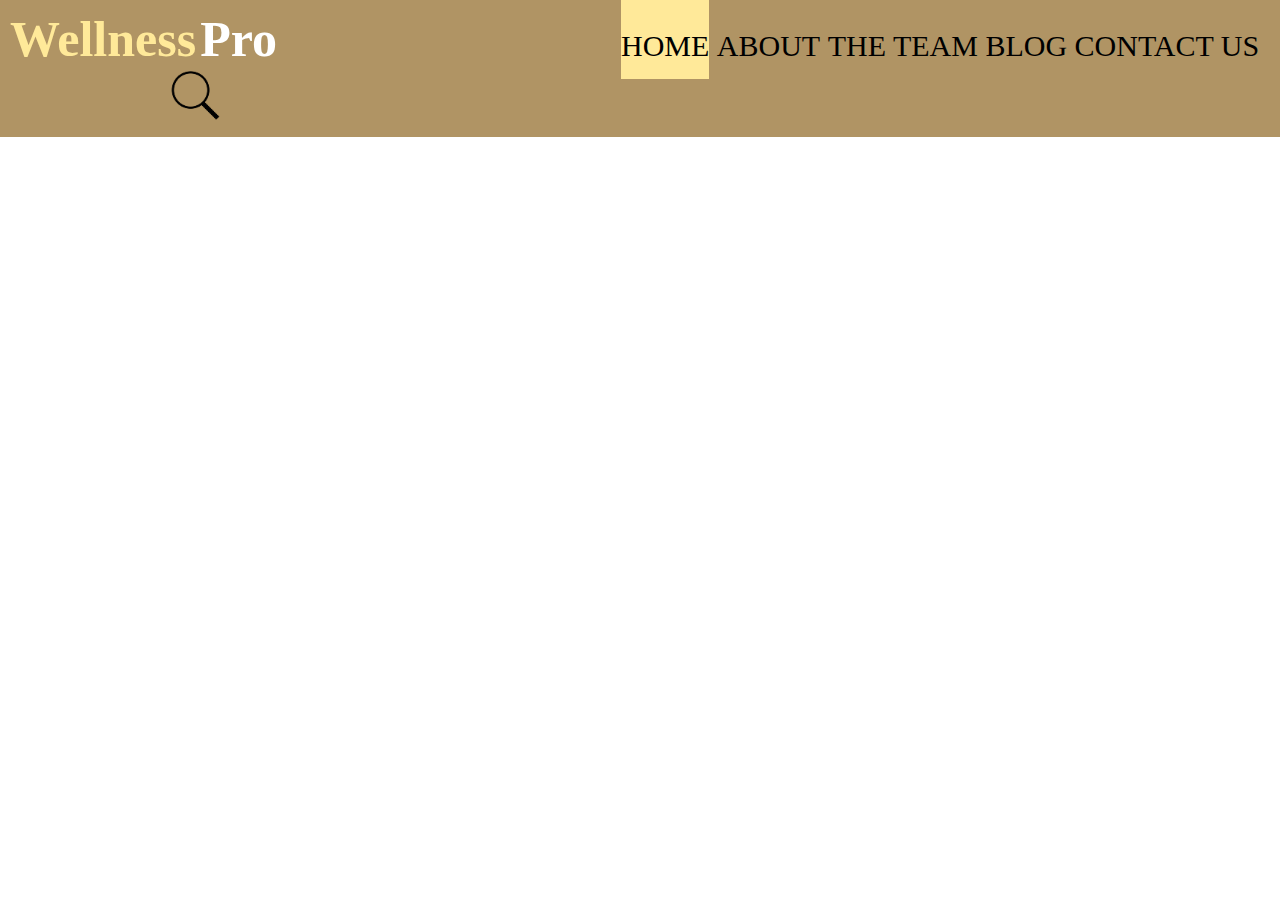
<file: index.html>
<!DOCTYPE html>
<html lang="en">
  <head>
    <meta charset="UTF-8" />
    <meta name="viewport" content="width=device-width, initial-scale=1.0" />
    <title>Document</title>
    <link rel="preconnect" href="https://fonts.googleapis.com" />
    <link rel="preconnect" href="https://fonts.gstatic.com" crossorigin />
    <link
      href="https://fonts.googleapis.com/css2?family=Abel&family=Anton&family=Inter:ital,opsz,wght@0,14..32,100..900;1,14..32,100..900&family=Montserrat:ital,wght@0,100..900;1,100..900&family=Paytone+One&family=Rubik+Mono+One&display=swap"
      rel="stylesheet"
    />
    <link rel="stylesheet" href="./css/style.css" />
  </head>
  <body>
    <!-- Header sction -->
    <div class="header">
      <div class="title-container">
        <h1>Wellness</h1>
        <h1>Pro</h1>
      </div>
      <div class="links">
        <ul>
          <li>HOME</li>
          <li>ABOUT</li>
          <li>THE TEAM</li>
          <li>BLOG</li>
          <li>CONTACT US</li>
        </ul>
      </div>
      <div class="search-icon-container">
        <img src="./img/search.png" alt="" />
      </div>
    </div>

    <!-- Body -->
    <!-- banner section -->

    <!-- footer -->
  </body>
</html>
</file>
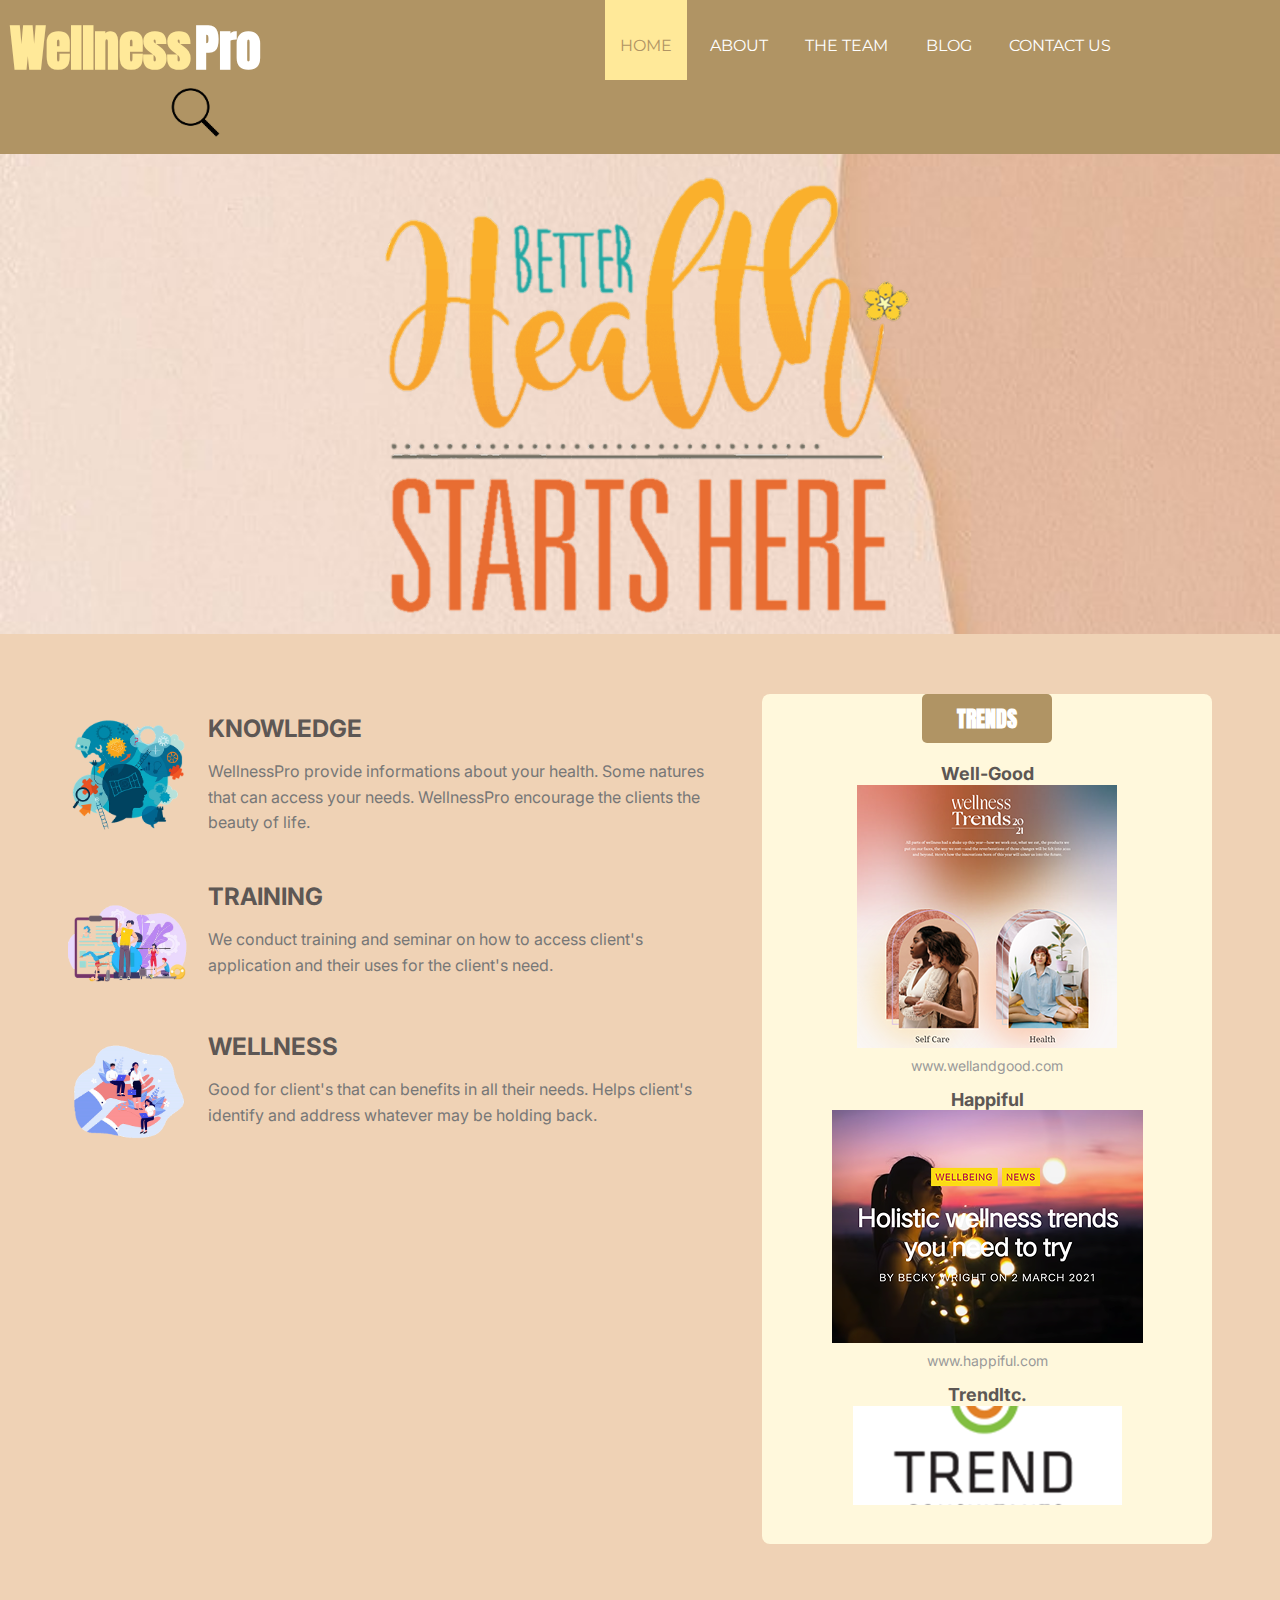
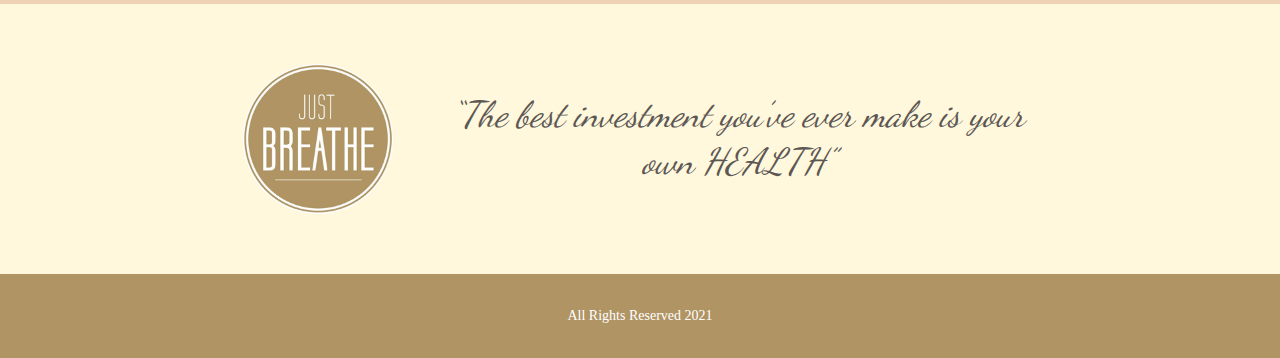
<file: index(1).html>
<!DOCTYPE html>
<html lang="en">
  <head>
    <meta charset="UTF-8" />
    <meta name="viewport" content="width=device-width, initial-scale=1.0" />
    <title>Document</title>
    <link rel="preconnect" href="https://fonts.googleapis.com" />
    <link rel="preconnect" href="https://fonts.gstatic.com" crossorigin />
    <link
      href="https://fonts.googleapis.com/css2?family=Abel&family=Anton&family=Inter:ital,opsz,wght@0,14..32,100..900;1,14..32,100..900&family=Montserrat:ital,wght@0,100..900;1,100..900&family=Paytone+One&family=Rubik+Mono+One&display=swap"
      rel="stylesheet"
    />
    <!-- Added for the quote font -->
    <link href="https://fonts.googleapis.com/css2?family=Dancing+Script:wght@400..700&display=swap" rel="stylesheet">
    <link rel="stylesheet" href="./css/stylee.css" />
  </head>
  <body>
    <!-- Header sction -->
    <div class="header">
      <div class="title-container">
        <h1>Wellness</h1>
        <h1>Pro</h1>
      </div>
      <div class="links">
        <ul>
          <li>HOME</li>
          <li>ABOUT</li>
          <li>THE TEAM</li>
          <li>BLOG</li>
          <li>CONTACT US</li>
        </ul>
      </div>
      <div class="search-icon-container">
        <img src="./img/search.png" alt="" />
      </div>
    </div>
    <!-- Body -->
    <!-- banner section -->
       <div class="banner-section">
      <!-- The main banner background image -->
      <img src="img/bg.jpg" class="banner-bg" alt="Abstract background for banner">
      <!-- The single image for "Better Health STARTS HERE" -->
      <img src="img/hed 1.png" alt="Better Health Starts Here" class="banner-main-text-image">
    </div>
    <!-- Main Content Area -->
    <div class="main-content-layout">
        <div class="content-blocks-column">
            <div class="content-block">
                <img src="img/knowledge.png" alt="Knowledge Icon" />
                <div class="text-content">
                    <h3>KNOWLEDGE</h3>
                    <p>WellnessPro provide informations about your health. Some natures that can access your needs. WellnessPro encourage the clients the beauty of life.</p>
                </div>
            </div>
            <div class="content-block">
                <img src="img/training.png" alt="Training Icon" />
                <div class="text-content">
                    <h3>TRAINING</h3>
                    <p>We conduct training and seminar on how to access client's application and their uses for the client's need.</p>
                </div>
            </div>
            <div class="content-block">
                <img src="img/wellness.png" alt="Wellness Icon" />
                <div class="text-content">
                    <h3>WELLNESS</h3>
                    <p>Good for client's that can benefits in all their needs. Helps client's identify and address whatever may be holding back.</p>
                </div>
            </div>
        </div>
        <div class="trends-column">
            <h4>TRENDS</h4>
            <div class="trend-item">
                <h5>Well-Good</h5>
                <img src="img/wellgood.png" alt="Well-Good Article Image"/>
                <p>www.wellandgood.com</p>
            </div>
            <div class="trend-item">
                <h5>Happiful</h5>
                <img src="img/happiful.png" alt="Happiful Article Image" />
                <p>www.happiful.com</p>
            </div>
            <div class="trend-item">
                <h5>Trendltc.</h5>
                <img src="img/trend.png" alt="Trendltc Article Image" />
            </div>
        </div>
    </div>
    <!-- Quote section -->
    <div class="quote-section">
      <img src="img/circle.png" alt="Just Breathe Logo" class="just-breathe-logo" />
      <p class="health-quote">“The best investment you’ve ever make is your own HEALTH”</p>
    </div>
    <!-- footer -->
    <div class="footer">
      <p>All Rights Reserved 2021</p>
    </div>
  </body>
</html>
</file>
<file: css/style.css>
body {
  margin: 0;
  padding: 0;
}

/* header section:title */
.header {
  background: #b09464;
  padding: 10px;
}

.title-container {
  display: inline;
}

.title-container > h1 {
  display: inline;
  font-size: 50px;
  margin-block: 0px;
}

.title-container > h1:first-child {
  color: #ffe999;
}

.title-container > h1:nth-child(2) {
  color: #ffffff;
}

/* header section: links */
.links {
  display: inline;
  font-size: 30px;
  margin-left: 10em;
}
.links > ul {
  list-style: none;
  display: inline;
  margin-block: 0px;
}

.links > ul > li {
  text-align: center;
  display: inline;
  margin-block: 0px;
}

.links > ul > li:first-child {
  background: #ffe999;
  padding-top: 50px;
  padding-bottom: 16.5px;
}

/* header section: search */
.search-icon-container {
  display: inline;
}

.search-icon-container > img {
  width: 50px;
  display: inline;
  margin-left: 10em;
}
</file>
<file: css/stylee.css>
body {
  margin: 0;
  padding: 0;
}
/* header section:title */
.header {
  background: #b09464;
  padding: 10px;
  /* Adjustments to match reference image after all elements are inline */
  text-align: left; /* Aligns inline-block elements (title, links, search) */
}
.title-container {
  display: inline-block; /* Changed to inline-block for better control with horizontal elements */
  vertical-align: middle; /* Align vertically with other inline elements */
}
.title-container > h1 {
  display: inline;
  font-size: 50px;
  margin-block: 0px;
  font-family: 'Anton', sans-serif; /* Apply specific font */
}
.title-container > h1:first-child {
  color: #ffe999;
}
.title-container > h1:nth-child(2) {
  color: #ffffff;
}
/* header section: links */
.links {
  display: inline;
  font-size: 30px;
  margin-left: 10em;
}
.links > ul {
  list-style: none;
  display: inline;
  margin-block: 0px;
}

.links > ul > li {
  text-align: center;
  display: inline;
  margin-block: 0px;
  padding: 8px 15px; /* Add padding to each list item for spacing */
  font-size: 16px; /* Actual font size for navigation items */
  font-family: 'Montserrat', sans-serif; /* Apply specific font */
  color: white; /* Default link color */
}

.links > ul > li:first-child {
  background: #ffe999;
  padding-top: 50px;
  padding-bottom: 25px;
  color: #B09464; /* Text color for active item */

}

/* header section: search */
.search-icon-container {
  display: inline-block; /* Changed to inline-block */
}
.search-icon-container > img {
  width: 50px; /* Original width kept */
  display: inline; /* This is redundant for img, but keeping for consistency */
  margin-left: 10em; /* Original large left margin kept */
}
/* New CSS for the rest of the page */
/* Banner Section */
.banner-section {
  position: relative; /* Allows absolute positioning of children */
  width: 100%;
  height: 480px; /* Adjusting height for the new image arrangement */
  overflow: hidden; /* Ensures content stays within bounds */
  text-align: center; /* Centers its contents horizontally */
  /* Reverted banner background to previous state for consistency until a clear solution for bg.jpg is found */
  background-color: transparent; /* No specific background color initially */
}
/* Make the banner-bg img appear as background without cropping key parts */
.banner-section .banner-bg {
    position: absolute;
    top: 0;
    left: 0;
    width: 100%;
    height: 100%;
    /* Reverted to cover, as that's what was working without specific image details */
    object-fit: cover; 
    z-index: 1; /* Puts it behind the main text image */
}
.banner-main-text-image {
  position: absolute; /* Position it absolutely within the banner-section */
  top: 50%; /* Start from the middle vertically */
  left: 50%; /* Start from the middle horizontally */
  transform: translate(-50%, -50%); /* Shift it back by half its own width/height to truly center */
  width: 60%; /* Adjust size relative to banner. Your image seems wide. */
  max-width: 600px; /* Example max width based on your image crop */
  height: auto;
  z-index: 2; /* Ensure it's above the background */
}

/* Main Content Area */
.main-content-layout {
  text-align: center; /* To center the two columns if they are inline-block */
  padding: 60px 40px; /* Padding for the entire section */
  font-family: 'Inter', sans-serif;
  background-color: #EFD2B5; 
 
}
.content-blocks-column {
  display: inline-block; /* Treat as a column */
  vertical-align: top; /* Align to the top of the main-content-layout */
  width: 55%; /* Adjust width to make space for trends */
  text-align: left; /* Align content inside this column to the left */
  margin-right: 30px; /* Space between columns */
  background-color: transparent; /* Ensure no default background */
  padding: 20px 0; /* Add top/bottom padding to give it height, but no side padding */
}
.content-block {
  display: flow-root; /* To contain floated elements later. Or use clearfix pattern */
  overflow: hidden; /* Clear floats */
  margin-bottom: 30px; /* Space between content blocks */
  background-color: transparent; /* REMOVED white background */
  padding: 0px; /* REMOVED padding directly on the block */
  border-radius: 0px; /* REMOVED border-radius */
  box-shadow: none; /* REMOVED box-shadow */
}
.content-block img {
  float: left; /* Float image to the left */
  width: 120px;
  height: 120px;
  margin-right: 20px; /* Space between image and text */
  object-fit: contain;
}
.content-block .text-content {
  overflow: hidden; /* Contains the text next to the floated image */
}
.content-block .text-content h3 {
  font-size: 24px;
  color: #5D5754;
  margin-top: 0;
  margin-bottom: 5px;
}
.content-block .text-content p {
  font-size: 16px;
  color: #777;
  line-height: 1.6; /* Ensure consistent line height */
}
.trends-column {
  display: inline-block; /* Treat as a column */
  vertical-align: top;
  width: 35%; /* Adjust width */
  padding: 0; /* No explicit padding on the column itself to start */
  border-radius: 0; /* No explicit border radius on the column itself to start */
  text-align: center; /* Center content within trends column */

  /* NEW: Background color for the entire trends list area */
  background-color: #FFF8DC; /* As requested */
  /* Adding padding for the content inside this column (top, right, bottom, left) */
  padding: 20px 15px; /* Adjust as needed for visual spacing */
  border-radius: 8px; /* Assuming this column also gets rounded corners as it's part of the same visual container */
}
.trends-column h4 {
  font-size: 22px;
  font-family: 'Anton', sans-serif;
  color: #FFFFFF; /* White text for contrast */
  text-align: center;
  padding: 8px 15px; /* Adjusted padding within the bar */
  border-radius: 5px; /* Slightly rounded corners */
  margin: -20px auto 20px auto; /* NEW: Negative top margin to pull it slightly outside, and center it */
  width: 100px; /* Set a fixed width to match reference's compact bar */
  display: block; /* Make it a block element to take width and margin */

  /* NEW: Rectangle background wrap for "TRENDS" title */
  background-color: #B09464; /* As requested */
}

.trend-item {
  margin-bottom: 15px; /* Reduced vertical spacing between trend items */
  background-color: transparent; /* Ensure no background */
  padding: 0; /* Ensures no extra padding */
}

.trend-item h5 {
  font-size: 18px; /* Standard size */
  color: #5D5754;
  margin-block: 0; /* Remove default margins to control spacing with p */
  line-height: 1.2; /* Tighter line height for text */
}

.trend-item p {
  font-size: 14px;
  color: #999;
  margin-top: 5px; /* Small margin above URL */
}

/* Quote Section */
.quote-section {
  text-align: center; /* To center inline-block children */
  padding: 60px 40px;
  background-color: #FFF8DC; /* Color from the reference image */
  color: #5D5754;
}
.just-breathe-logo {
  display: inline-block; /* Layout logo and text side-by-side */
  vertical-align: middle;
  width: 150px;
  height: 150px;
  object-fit: contain;
  margin-right: 40px; /* Space between logo and quote */
}
.health-quote {
  display: inline-block; /* Layout logo and text side-by-side */
  vertical-align: middle;
  font-family: 'Dancing Script', cursive; /* Elegant cursive font */
  font-size: 36px;
  font-style: italic;
  max-width: 600px; /* Control line length for quote */
  line-height: 1.3;
  margin: 0; /* Remove default paragraph margins */
}
/* Footer */
.footer {
  background-color: #B09464;
  color: #FFF;
  text-align: center;
  padding: 20px;
  font-size: 14px;
}
</file>
